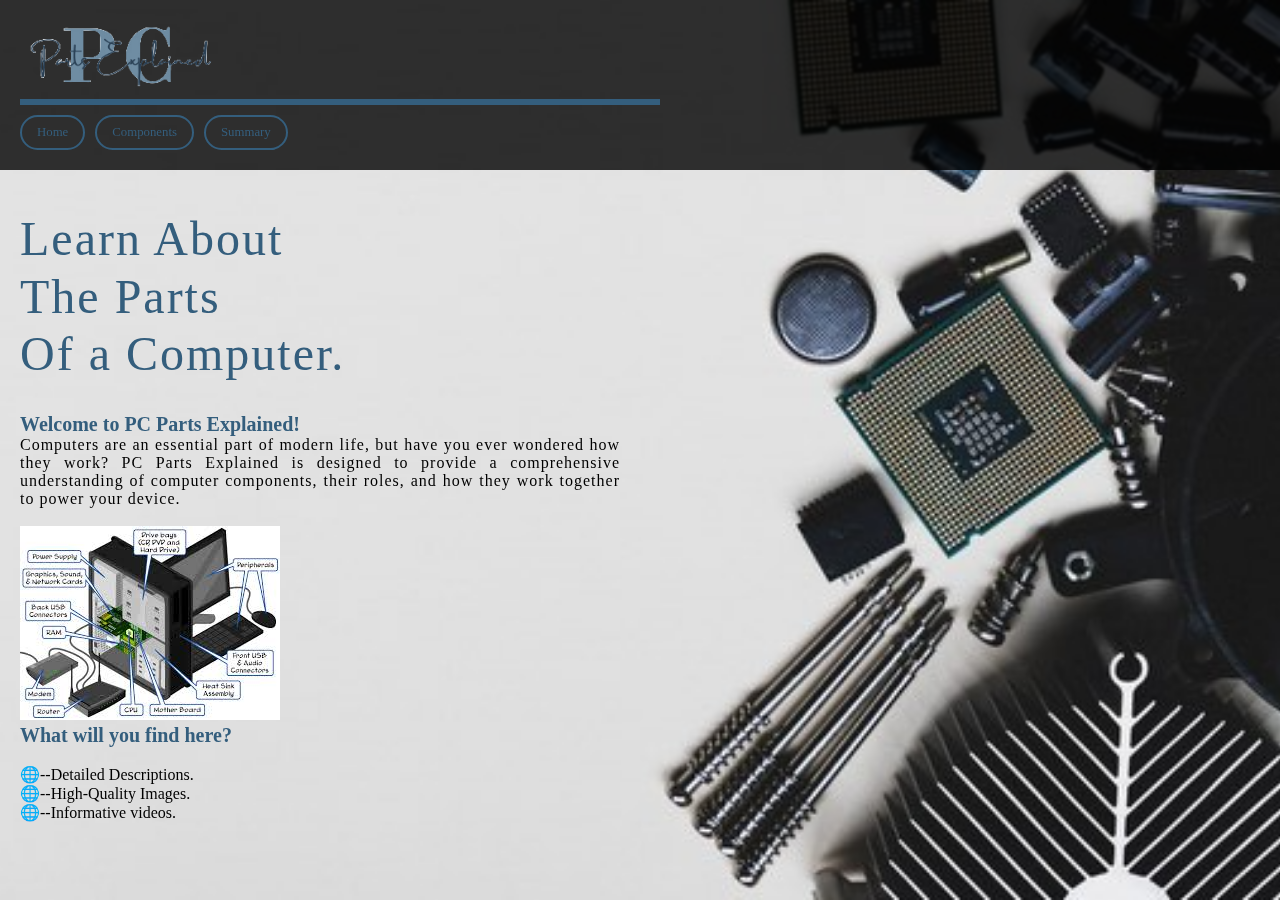
<file: index.html>
<!DOCTYPE html>
<html>
<head>
 <link rel="stylesheet" href="style.css">
 <meta charset="utf-8">
 <meta name="viewport" content="width=device-width, initial-scale=1.0, maximum-scale=1.0, user-scalable=no">
 <link href="https://fonts.googleapis.com/css?family=Ruge+Boogie:regular" rel="stylesheet" />
 <link href="https://fonts.googleapis.com/css?family=Playwrite+AU+SA:100,200,300,regular" rel="stylesheet" />
 <title>Know Your PC</title>


</head>
<body>
<div class="container">
 <div class="content">
<img src="logo2.png" class="logo">
  <hr>
     <div class="container2">
         <nav>
             <ul>
                 <li><a href="index.html">Home</a></li>
                 <li><a href="components.html">Components</a></li>
                 <li><a href="Summary.html">Summary</a></li>
             </ul>
         </nav>
     </div>
  <h1>Learn About <br>The Parts<br> Of a Computer.</h1>
     <h3>Welcome to PC Parts Explained!</h3>
<p> Computers are an essential part of modern life, but have you ever wondered how they work? PC Parts Explained is designed to provide a comprehensive understanding of computer components, their roles, and how they work together to power your device.</p>
   <br>
    <img src="PC.jpeg" alt="PC" class="section-image">
     <br>
     <h3>What will you find here?</h3>
     <br>🌐--Detailed Descriptions.
     <br>🌐--High-Quality Images.
     <br>🌐--Informative videos.
 
 </div>
<div class="sidebar">    
</div>
</div>
 
 </body>
</html>
</file>
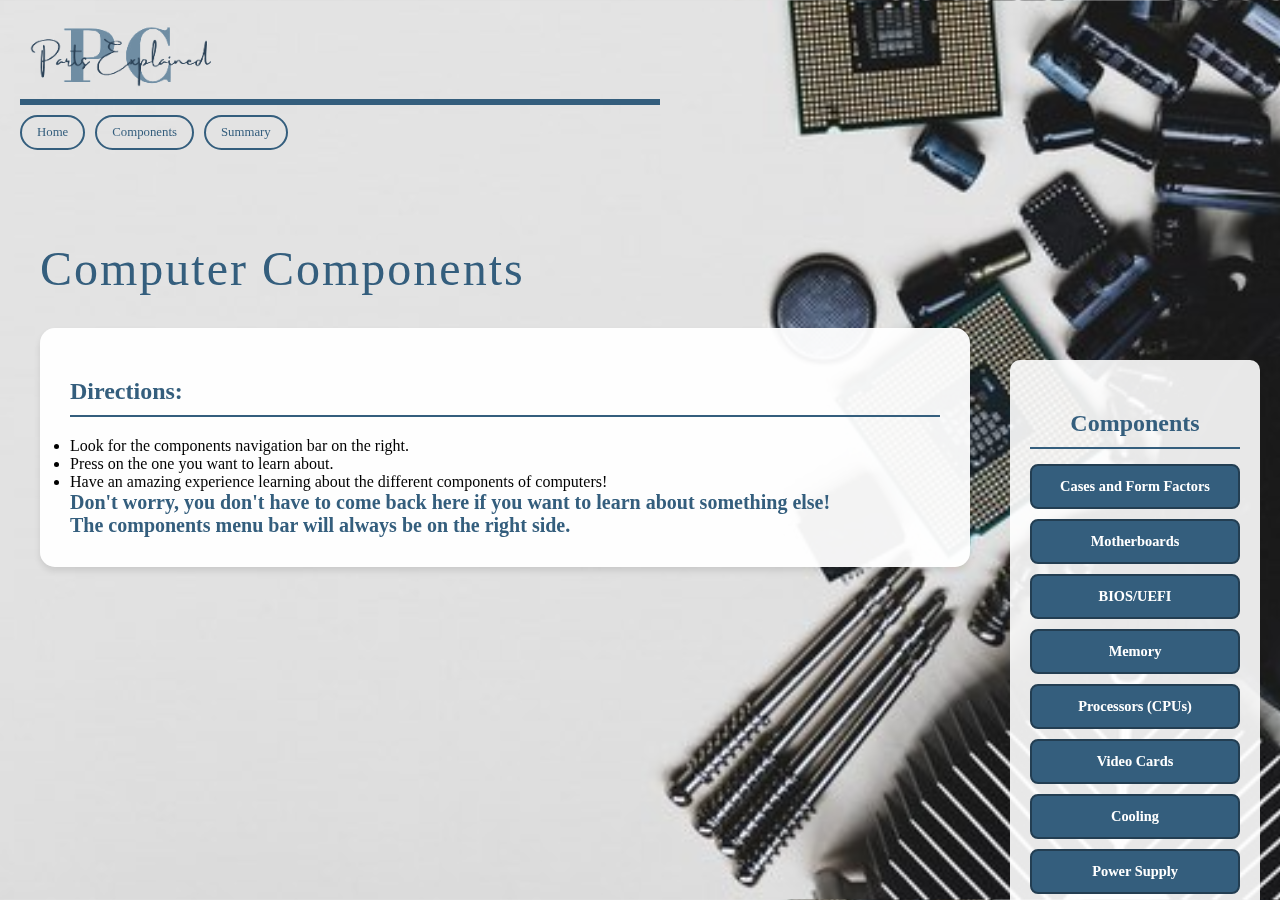
<file: components.html>
<!DOCTYPE html>
<html>
<head>
 <link rel="stylesheet" href="components.css">
 <meta charset="utf-8">
 <meta name="viewport" content="width=device-width, initial-scale=1.0, maximum-scale=1.0, user-scalable=no">
 <link href="https://fonts.googleapis.com/css?family=Ruge+Boogie:regular" rel="stylesheet" />
 <link href="https://fonts.googleapis.com/css?family=Playwrite+AU+SA:100,200,300,regular" rel="stylesheet" />
 <title>Know Your PC</title>


</head>
<body>
<div class="container">
 <div class="content">
<img src="logo2.png" class="logo">
  <hr>
     <div class="container2">
         <nav>
             <ul>
                 <li><a href="index.html">Home</a></li>
                 <li><a href="components.html">Components</a></li>
                 <li><a href="Summary.html">Summary</a></li>
             </ul>
         </nav>
     </div>
   <div class="page-container">
     <div class="components-nav">
        <h2>Components</h2>
        <a href="casesandFF.html" class="component-link">
            <div class="component-box">Cases and Form Factors</div>
        </a>
        <a href="motherboards.html" class="component-link">
            <div class="component-box">Motherboards</div>
        </a>
        <a href="Bios.html" class="component-link">
            <div class="component-box">BIOS/UEFI</div>
        </a>
        <a href="Memory.html" class="component-link">
            <div class="component-box">Memory</div>
        </a>
        <a href="CPU.html" class="component-link">
            <div class="component-box">Processors (CPUs)</div>
        </a>
        <a href="Expansion.html" class="component-link">
            <div class="component-box">Video Cards</div>
        </a>
        <a href="Cooling.html" class="component-link">
            <div class="component-box">Cooling</div>
        </a>
        <a href="Power.html" class="component-link">
            <div class="component-box">Power Supply</div>
        </a>
     </div>
 
   
      <div class="component-content">
            <h1>Computer Components</h1>
            <div class="info-section">
                <h2>Directions:</h2>
<ul>
            <li>Look for the components navigation bar on the right.</li>
            <li>Press on the one you want to learn about.</li>
            <li>Have an amazing experience learning about the different components of computers!</li>
           </ul>
         <h3>Don't worry, you don't have to come back here if you want to learn about something else!
        <br> The components menu bar will always be on the right side.</h3>
            </div>
                
            </div>
            </div>
        </div>
    </div>
 </div>
 <div class="sidebar"></div>
</div>
</body>
</html>
</file>
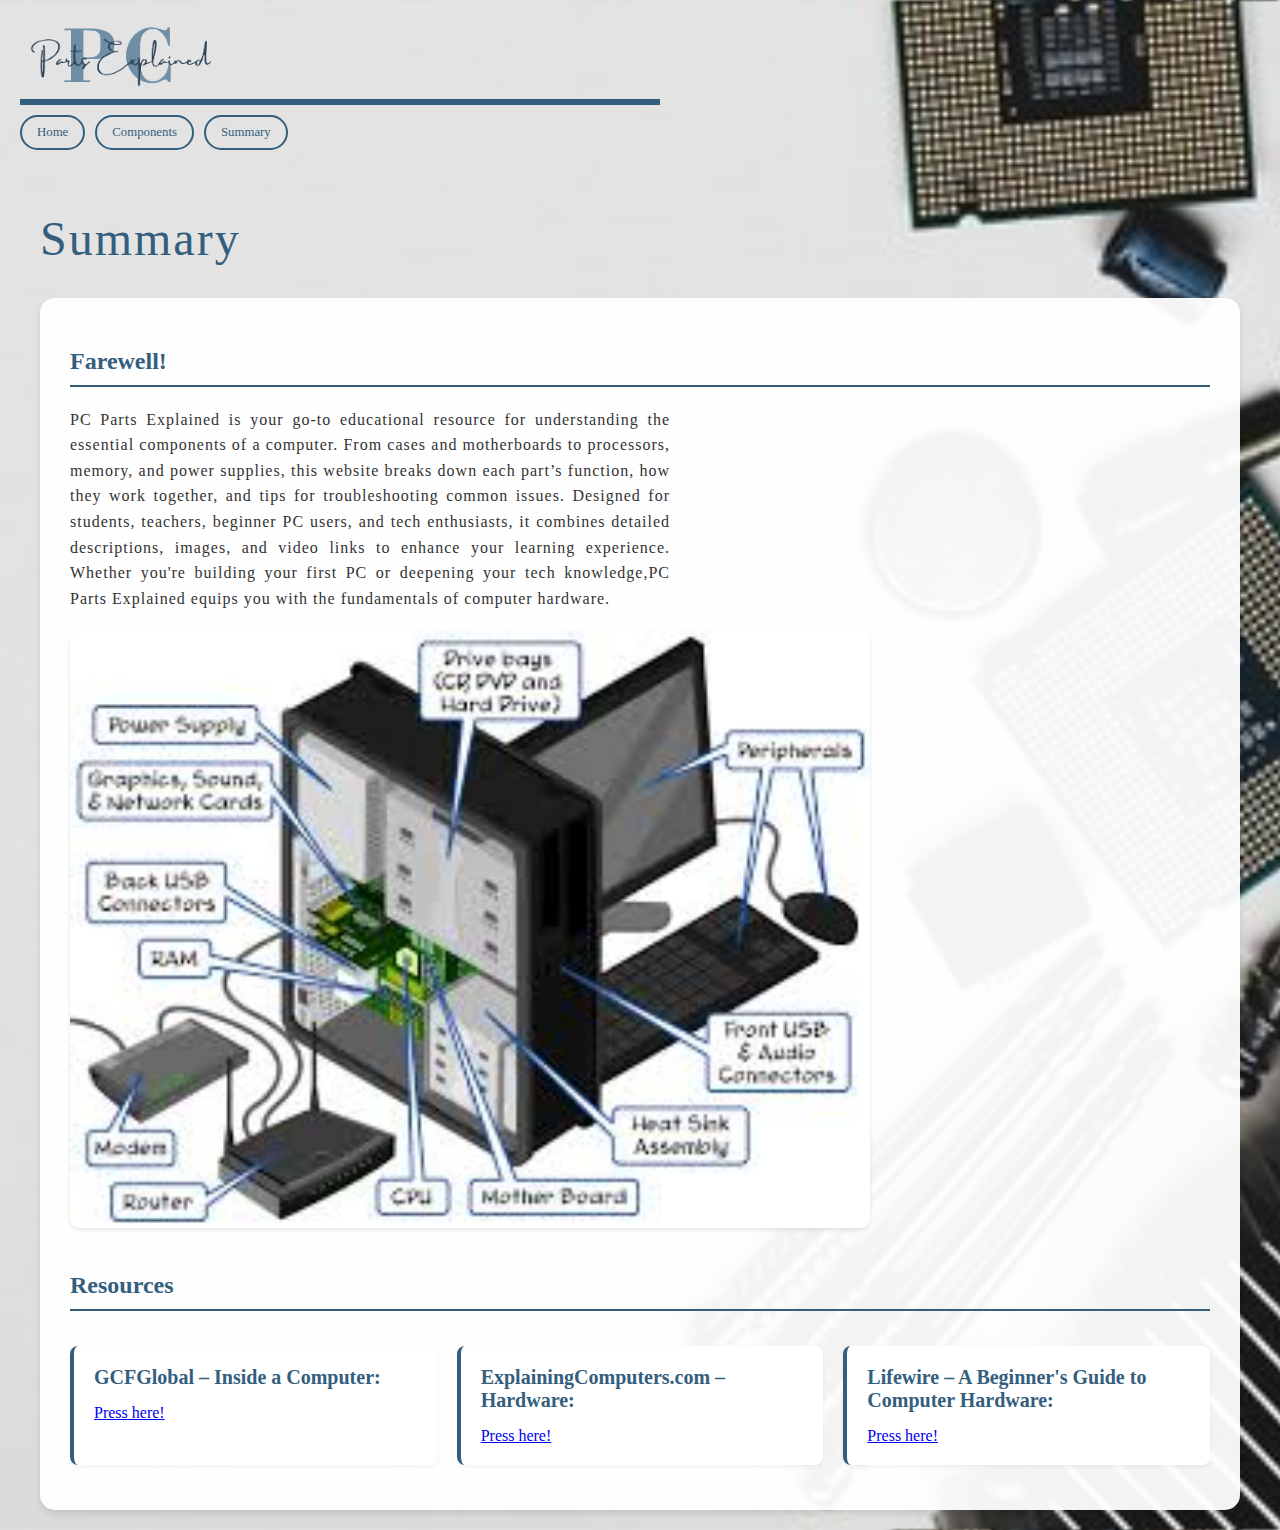
<file: Summary.html>
<!DOCTYPE html>
<html>
<head>
 <link rel="stylesheet" href="summary.css">
 <meta charset="utf-8">
 <meta name="viewport" content="width=device-width, initial-scale=1.0, maximum-scale=1.0, user-scalable=no">
 <link href="https://fonts.googleapis.com/css?family=Ruge+Boogie:regular" rel="stylesheet" />
 <link href="https://fonts.googleapis.com/css?family=Playwrite+AU+SA:100,200,300,regular" rel="stylesheet" />
 <title>Know Your PC</title>


</head>
<body>
<div class="container">
 <div class="content">
<img src="logo2.png" class="logo">
  <hr>
     <div class="container2">
         <nav>
             <ul>
                 <li><a href="index.html">Home</a></li>
                 <li><a href="components.html">Components</a></li>
                 <li><a href="Summary.html">Summary</a></li>
             </ul>
         </nav>
     </div>
 
   
      <div class="component-content">
            <h1>Summary</h1>
            <div class="info-section">
                <h2>Farewell!</h2>
<p>PC Parts Explained is your go-to educational resource for understanding the essential components of a computer.
 From cases and motherboards to processors, memory, and power supplies, this website breaks down each part’s function,
 how they work together, and tips for troubleshooting common issues. Designed for students, teachers, beginner PC users, 
 and tech enthusiasts, it combines detailed descriptions, images, and video links to enhance your learning experience. 
 Whether you're building your first PC or deepening your tech knowledge,PC Parts Explained equips you with the fundamentals of computer hardware.</p>
                <img src="PC.jpeg" alt="PC" class="section-image">

             <h2>Resources</h2>
                <div class="case-types">
                    <div class="case-card">
                        <h3>GCFGlobal – Inside a Computer:</h3>
                       <a href="https://edu.gcfglobal.org/en/computerbasics/inside-a-computer/1/" target="_blank">Press here!</a>
                    </div>

                    <div class="case-card">
                        <h3>ExplainingComputers.com – Hardware:</h3>
                       <a href="https://www.explainingcomputers.com/hardware.html" target="_blank">Press here!</a>
                    </div>

                    <div class="case-card">
                        <h3>Lifewire – A Beginner's Guide to Computer Hardware:</h3>
                       <a href="https://www.lifewire.com/computer-hardware-8763515" target="_blank">Press here!</a>
                    </div>

               
                </div>

        
           
                
            </div>
            </div>
        </div>
    </div>
 </div>
 <div class="sidebar"></div>
</div>
</body>
</html>
</file>
<file: style.css>
* {
  margin: 0;
  padding: 0;
  font-family: san-serif;
  box-sizing: border-box;
}

.container{
  min-height: 100vh;
  width: 100%;
  background-image: url(Mybackground.png);
  background-size: cover;
  background-position: center;
  position: relative;
  padding: 20px;
}

.content {
  width: 100%;
  margin: auto;
  position: relative;
  z-index: 2;
}

.content .logo {
  width: 200px;
  max-width: 40%
  margin-top: px;
}

.content hr {
  border: none;
  height: 0.5vw;
  width: 50vw;
  margin-top: 8px;
  background: #345e7d;
  
}

.content h1{
  font-size: 3rem;
  font-weight: 100;
  color: #345e7d;
  margin-top: 60px;
  margin-bottom: 30px;
  letter-spacing: 2px;
  line-height: 1.2;
  
}
.content p {
  max-width: 600px;
  width: 100%;
  color; #2b4257;
  letter-spacing: 1px;
  font-size: 1rem;
  text-align: justify;
}

.sidebar {
  width: 100%;
  height: 170px;
  background: rgba(0,0,0,0.8);
  position: absolute;
  top: 0;
  right: 0;
  z-index: 1;
  backdrop-filter: blur(1px);
}


.container2 {
  display: flex;
  justify-content: space-between;
  align-items: center;
  color: black;
}


nav ul {
  list-style: none;
  display: flex;
  gap: 10px;
  color: #f2c9d3;
}

nav ul li a {
  text-decoration: none;
  color: #345e7d; 
  font-size: 0.8em;
  transition: all 0.3s ease;
  border: 2px solid #345e7d;
  padding: 8px 15px;
  border-radius: 25px;
  display: inline-block;
  margin-top: 10px;
  background-color: transparent;
}

nav ul li a:hover {
  color: #fff;
  background-color: #345e7d;
  border-color: #345e7d;
  transform: scale(1.05);
  text-decoration: underline;
}

h3 {
  font-size: 20px;
  font-weight: bold;
  color: #345e7d;
}

br {
  font-size: 20px;
}
</file>
<file: components.css>
* {
  margin: 0;
  padding: 0;
  font-family: san-serif;
  box-sizing: border-box;
}

.container{
  min-height: 100vh;
  width: 100%;
  background-image: url(Mybackground.png);
  background-size: cover;
  background-position: center;
  position: relative;
  padding: 20px;
}

.content {
  width: 100%;
  margin: auto;
  position: relative;
  z-index: 2;
}

.content .logo {
  width: 200px;
  max-width: 40%;
  margin-top: px;
}

.content hr {
  border: none;
  height: 0.5vw;
  width: 50vw;
  margin-top: 8px;
  background: #345e7d;

}

.content h1{
  font-size: 3rem;
  font-weight: 100;
  color: #345e7d;
  margin-top: 60px;
  margin-bottom: 30px;
  letter-spacing: 2px;
  line-height: 1.2;

}
.content p {
  max-width: 600px;
  width: 100%;
  color; #2b4257;
  letter-spacing: 1px;
  font-size: 1rem;
  text-align: justify;
}

.sidebar {
  width: 100%;
  height: 170px;
  background: rgba(0,0,0,0.8);
  position: absolute;
  top: 0;
  right: 0;
  z-index: -1; /* Place it behind other elements */
  backdrop-filter: blur(1px);
}

.container2 {
  display: flex;
  justify-content: space-between;
  align-items: center;
  color: black;
}


nav ul {
  list-style: none;
  display: flex;
  gap: 10px;
  color: #f2c9d3;
}

nav ul li a {
  text-decoration: none;
  color: #345e7d; 
  font-size: 0.8em;
  transition: all 0.3s ease;
  border: 2px solid #345e7d;
  padding: 8px 15px;
  border-radius: 25px;
  display: inline-block;
  margin-top: 10px;
  background-color: transparent;
}

nav ul li a:hover {
  color: #fff;
  background-color: #345e7d;
  border-color: #345e7d;
  transform: scale(1.05);
  text-decoration: underline;
}

h3 {
  font-size: 20px;
  font-weight: bold;
  color: #345e7d;
}

br {
  font-size: 20px;
}

.page-container {
  display: flex;
  margin-top: 30px;
  min-height: calc(100vh - 200px);
}

.components-nav {
  width: 250px;
  background: rgba(255, 255, 255, 0.9);
  padding: 20px;
  position: sticky;
  top: 180px;
  height: fit-content;
  border-radius: 10px;
  margin-left: 20px;
  order: 2;
}

.components-nav h2 {
  color: #345e7d;
  margin-bottom: 15px;
  text-align: center;
}

.component-link {
  text-decoration: none;
  display: block;
  margin-bottom: 10px;
}

.component-box {
  background-color: #345e7d;
  border: 2px solid #233e52;
  padding: 12px;
  border-radius: 8px;
  color: white;
  text-align: center;
  font-weight: bold;
  transition: all 0.3s ease;
  font-size: 0.9em;
}

.component-box:hover {
  background-color: #233e52;
  transform: translateX(5px);
  box-shadow: 0 2px 4px rgba(0,0,0,0.2);
}

.component-content {
  flex: 1;
  padding: 0 20px;
  order: 1;
}

.component-content h1 {
  margin-bottom: 30px;
}

.component-content h2 {
  color: #345e7d;
  margin: 20px 0;
}

.component-content p {
  line-height: 1.6;
  color: #333;
}

.page-container {
  display: flex;
  margin-top: 30px;
  min-height: calc(100vh - 200px);
}

.components-nav {
  width: 250px;
  background: rgba(255, 255, 255, 0.9);
  padding: 20px;
  position: relative;
  height: fit-content;
  border-radius: 10px;
  margin-left: 20px;
  order: 2;
}

.components-nav h2 {
  color: #345e7d;
  margin-bottom: 15px;
  text-align: center;
}

.component-link {
  text-decoration: none;
  display: block;
  margin-bottom: 10px;
}

.component-box {
  background-color: #345e7d;
  border: 2px solid #233e52;
  padding: 12px;
  border-radius: 8px;
  color: white;
  text-align: center;
  font-weight: bold;
  transition: all 0.3s ease;
  font-size: 0.9em;
}

.component-box:hover {
  background-color: #233e52;
  transform: translateX(5px);
  box-shadow: 0 2px 4px rgba(0,0,0,0.2);
}

.component-content {
  flex: 1;
  padding: 0 20px;
  order: 1;
}

.component-content h1 {
  margin-bottom: 30px;
}

.component-content h2 {
  color: #345e7d;
  margin: 20px 0;
}

.component-content p {
  line-height: 1.6;
  color: #333;
}

.info-section {
  background: rgba(255, 255, 255, 0.95);
  padding: 30px;
  border-radius: 15px;
  box-shadow: 0 4px 6px rgba(0, 0, 0, 0.1);
}

.section-image {
  width: 100%;
  max-width: 800px;
  height: auto;
  margin: 20px 0;
  border-radius: 10px;
  box-shadow: 0 2px 4px rgba(0, 0, 0, 0.1);
}

.feature-list ul {
  list-style-type: none;
  padding: 0;
}

.feature-list ul li {
  padding: 10px 0;
  border-bottom: 1px solid #eee;
  color: #345e7d;
}

.form-factor-card, .case-card {
  background: white;
  padding: 20px;
  margin: 15px 0;
  border-radius: 8px;
  border-left: 4px solid #345e7d;
  box-shadow: 0 2px 4px rgba(0, 0, 0, 0.05);
}

.form-factor-card h3, .case-card h3 {
  color: #345e7d;
  margin-bottom: 15px;
}

.form-factor-card ul, .case-card ul {
  list-style-type: none;
  padding-left: 20px;
}

.form-factor-card ul li, .case-card ul li {
  padding: 5px 0;
  color: #666;
  position: relative;
}

.form-factor-card ul li:before, .case-card ul li:before {
  content: "•";
  color: #345e7d;
  position: absolute;
  left: -15px;
}

.case-types {
  display: grid;
  grid-template-columns: repeat(auto-fit, minmax(250px, 1fr));
  gap: 20px;
  margin-top: 20px;
}

h2 {
  margin: 30px 0 20px;
  color: #345e7d;
  border-bottom: 2px solid #345e7d;
  padding-bottom: 10px;
}
</file>
<file: summary.css>
* {
  margin: 0;
  padding: 0;
  font-family: san-serif;
  box-sizing: border-box;
}

.container{
  min-height: 100vh;
  width: 100%;
  background-image: url(Mybackground.png);
  background-size: cover;
  background-position: center;
  position: relative;
  padding: 20px;
}

.content {
  width: 100%;
  margin: auto;
  position: relative;
  z-index: 2;
}

.content .logo {
  width: 200px;
  max-width: 40%;
  margin-top: px;
}

.content hr {
  border: none;
  height: 0.5vw;
  width: 50vw;
  margin-top: 8px;
  background: #345e7d;

}

.content h1{
  font-size: 3rem;
  font-weight: 100;
  color: #345e7d;
  margin-top: 60px;
  margin-bottom: 30px;
  letter-spacing: 2px;
  line-height: 1.2;

}
.content p {
  max-width: 600px;
  width: 100%;
  color; #2b4257;
  letter-spacing: 1px;
  font-size: 1rem;
  text-align: justify;
}

.sidebar {
  width: 100%;
  height: 170px;
  background: rgba(0,0,0,0.8);
  position: absolute;
  top: 0;
  right: 0;
  z-index: -1; /* Place it behind other elements */
  backdrop-filter: blur(1px);
}

.container2 {
  display: flex;
  justify-content: space-between;
  align-items: center;
  color: black;
}


nav ul {
  list-style: none;
  display: flex;
  gap: 10px;
  color: #f2c9d3;
}

nav ul li a {
  text-decoration: none;
  color: #345e7d; 
  font-size: 0.8em;
  transition: all 0.3s ease;
  border: 2px solid #345e7d;
  padding: 8px 15px;
  border-radius: 25px;
  display: inline-block;
  margin-top: 10px;
  background-color: transparent;
}

nav ul li a:hover {
  color: #fff;
  background-color: #345e7d;
  border-color: #345e7d;
  transform: scale(1.05);
  text-decoration: underline;
}

h3 {
  font-size: 20px;
  font-weight: bold;
  color: #345e7d;
}

br {
  font-size: 20px;
}

.page-container {
  display: flex;
  margin-top: 30px;
  min-height: calc(100vh - 200px);
}

.components-nav {
  width: 250px;
  background: rgba(255, 255, 255, 0.9);
  padding: 20px;
  position: sticky;
  top: 180px;
  height: fit-content;
  border-radius: 10px;
  margin-left: 20px;
  order: 2;
}

.components-nav h2 {
  color: #345e7d;
  margin-bottom: 15px;
  text-align: center;
}

.component-link {
  text-decoration: none;
  display: block;
  margin-bottom: 10px;
}

.component-box {
  background-color: #345e7d;
  border: 2px solid #233e52;
  padding: 12px;
  border-radius: 8px;
  color: white;
  text-align: center;
  font-weight: bold;
  transition: all 0.3s ease;
  font-size: 0.9em;
}

.component-box:hover {
  background-color: #233e52;
  transform: translateX(5px);
  box-shadow: 0 2px 4px rgba(0,0,0,0.2);
}

.component-content {
  flex: 1;
  padding: 0 20px;
  order: 1;
}

.component-content h1 {
  margin-bottom: 30px;
}

.component-content h2 {
  color: #345e7d;
  margin: 20px 0;
}

.component-content p {
  line-height: 1.6;
  color: #333;
}

.page-container {
  display: flex;
  margin-top: 30px;
  min-height: calc(100vh - 200px);
}

.components-nav {
  width: 250px;
  background: rgba(255, 255, 255, 0.9);
  padding: 20px;
  position: relative;
  height: fit-content;
  border-radius: 10px;
  margin-left: 20px;
  order: 2;
}

.components-nav h2 {
  color: #345e7d;
  margin-bottom: 15px;
  text-align: center;
}

.component-link {
  text-decoration: none;
  display: block;
  margin-bottom: 10px;
}

.component-box {
  background-color: #345e7d;
  border: 2px solid #233e52;
  padding: 12px;
  border-radius: 8px;
  color: white;
  text-align: center;
  font-weight: bold;
  transition: all 0.3s ease;
  font-size: 0.9em;
}

.component-box:hover {
  background-color: #233e52;
  transform: translateX(5px);
  box-shadow: 0 2px 4px rgba(0,0,0,0.2);
}

.component-content {
  flex: 1;
  padding: 0 20px;
  order: 1;
}

.component-content h1 {
  margin-bottom: 30px;
}

.component-content h2 {
  color: #345e7d;
  margin: 20px 0;
}

.component-content p {
  line-height: 1.6;
  color: #333;
}

.info-section {
  background: rgba(255, 255, 255, 0.95);
  padding: 30px;
  border-radius: 15px;
  box-shadow: 0 4px 6px rgba(0, 0, 0, 0.1);
}

.section-image {
  width: 100%;
  max-width: 800px;
  height: auto;
  margin: 20px 0;
  border-radius: 10px;
  box-shadow: 0 2px 4px rgba(0, 0, 0, 0.1);
}

.feature-list ul {
  list-style-type: none;
  padding: 0;
}

.feature-list ul li {
  padding: 10px 0;
  border-bottom: 1px solid #eee;
  color: #345e7d;
}

.form-factor-card, .case-card {
  background: white;
  padding: 20px;
  margin: 15px 0;
  border-radius: 8px;
  border-left: 4px solid #345e7d;
  box-shadow: 0 2px 4px rgba(0, 0, 0, 0.05);
}

.form-factor-card h3, .case-card h3 {
  color: #345e7d;
  margin-bottom: 15px;
}

.form-factor-card ul, .case-card ul {
  list-style-type: none;
  padding-left: 20px;
}

.form-factor-card ul li, .case-card ul li {
  padding: 5px 0;
  color: #666;
  position: relative;
}

.form-factor-card ul li:before, .case-card ul li:before {
  content: "•";
  color: #345e7d;
  position: absolute;
  left: -15px;
}

.case-types {
  display: grid;
  grid-template-columns: repeat(auto-fit, minmax(250px, 1fr));
  gap: 20px;
  margin-top: 20px;
}

h2 {
  margin: 30px 0 20px;
  color: #345e7d;
  border-bottom: 2px solid #345e7d;
  padding-bottom: 10px;
}
</file>
